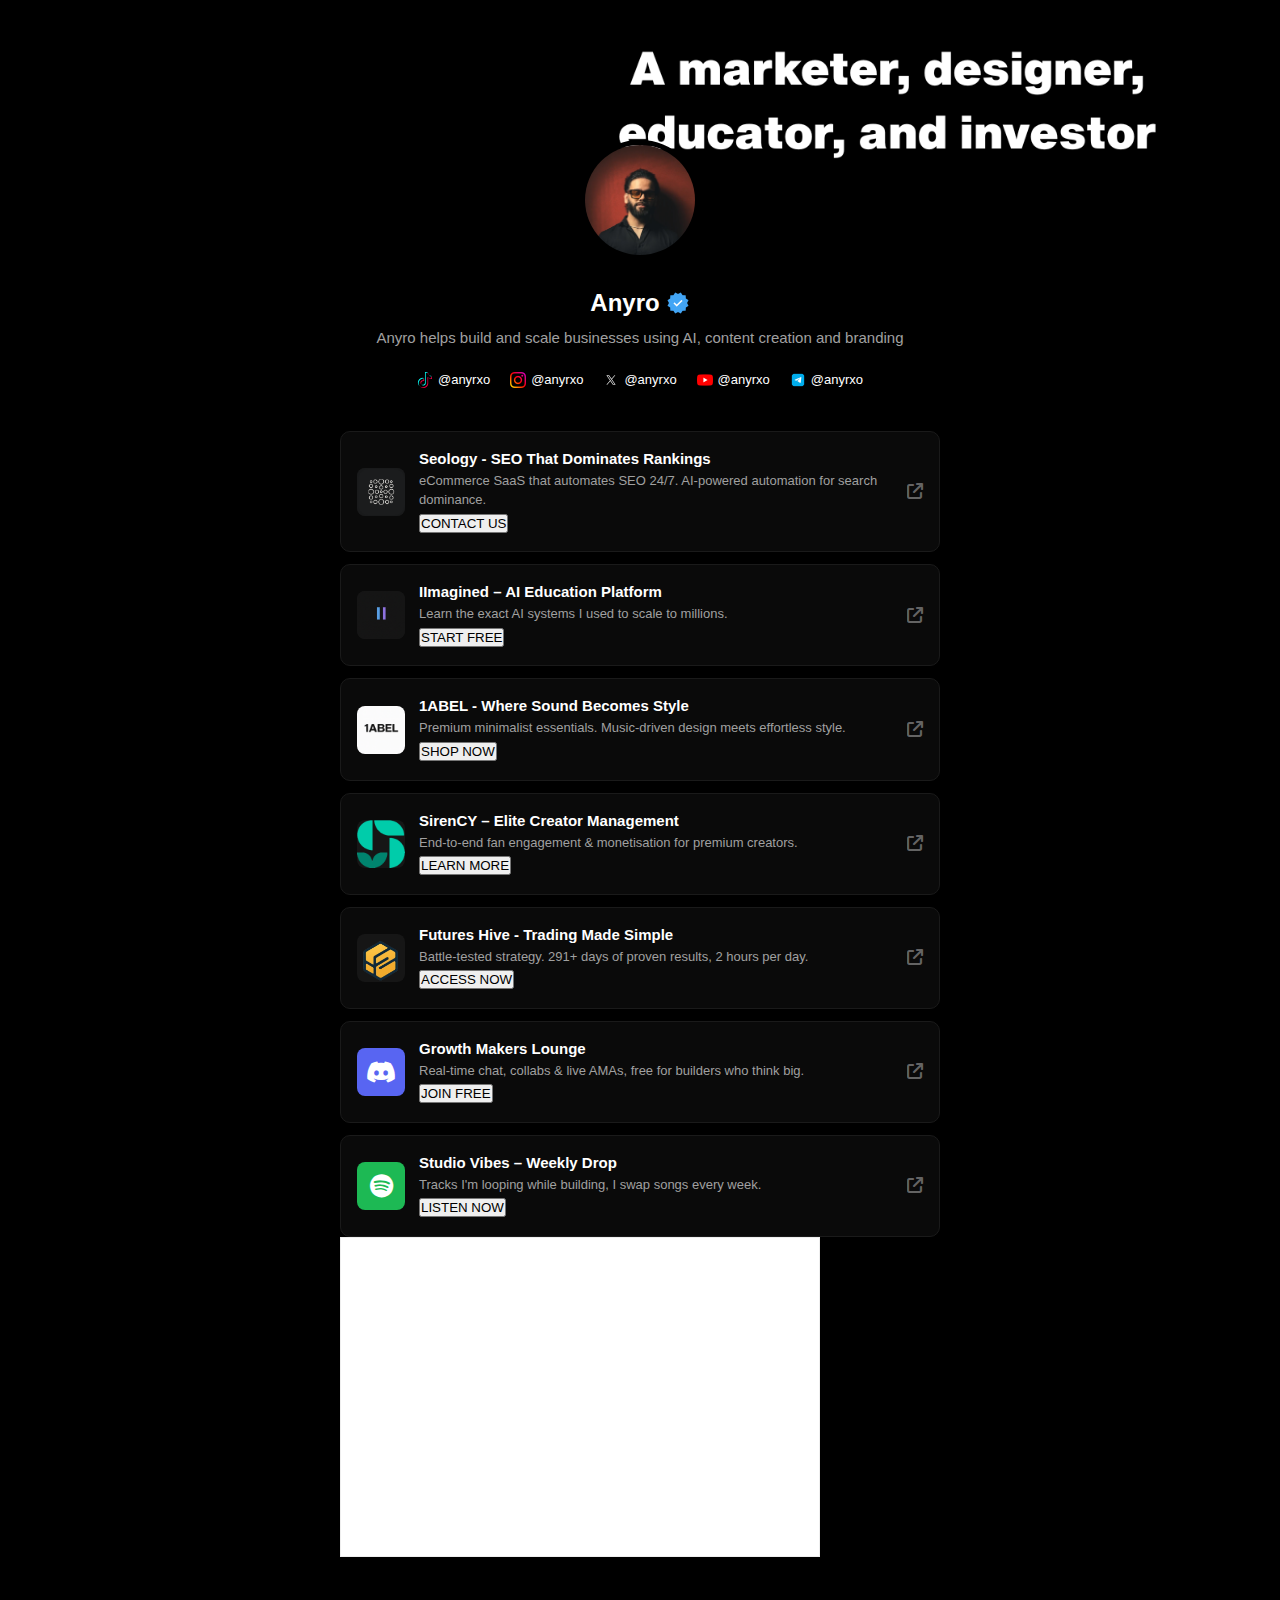
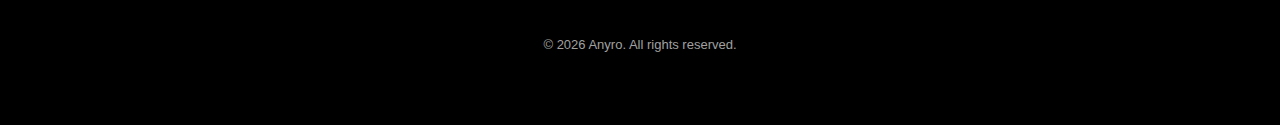
<file: index.html>
<!DOCTYPE html>
<html lang="en">
<head>
    <meta charset="UTF-8">
    <meta name="viewport" content="width=device-width, initial-scale=1.0">

    <!-- Primary Meta Tags -->
    <title>Anyro - AI Automation Expert, Digital Creator & Business Growth Specialist | 4,000+ Students</title>
    <meta name="title" content="Anyro - AI Automation Expert, Digital Creator & Business Growth Specialist | 4,000+ Students">
    <meta name="description" content="Anyro - Proven AI automation expert & entrepreneur with 4,000+ students. Anyro founded IImagined (AI education), Seology.ai (SEO automation), 1ABEL (clothing brand) & Futures Hive (trading). Real results, proven systems by Anyro.">
    <meta name="keywords" content="anyro, anyrxo, anyro ai, anyrxo automation, anyro expert, anyrxo creator, anyro seology, anyrxo iimagined, anyro 1abel, anyrxo futures hive, anyro sirency, AI automation expert, digital creator, IImagined founder, Seology AI founder, AI influencers, futures trading education, Instagram growth automation, digital products, business scaling, AI tools, content creation automation, SaaS founder, prop firm trading strategy, anyro portfolio, anyrxo business, anyro entrepreneur, anyrxo digital products">
    <meta name="author" content="Anyro">
    <meta name="subject" content="AI Automation, Digital Business, Entrepreneurship">
    <meta name="topic" content="AI Business Automation and Digital Entrepreneurship">
    <meta name="abstract" content="Anyro - Serial entrepreneur and AI automation expert. Anyro helps businesses scale through proven systems and automation strategies. Follow Anyro at @anyrxo.">
    <meta name="summary" content="Portfolio and business hub of Anyro - Anyro founded IImagined, Seology, 1ABEL, Futures Hive, and SirenCY. Learn about Anyro's AI automation expertise.">
    <meta name="Classification" content="Business, Technology, Education">
    <meta name="designer" content="Anyro">
    <meta name="reply-to" content="contact@anyrxo.com">
    <meta name="owner" content="Anyro">
    <meta name="url" content="https://anyrxo.com">
    <meta name="identifier-URL" content="https://anyrxo.com">
    <meta name="coverage" content="Worldwide">
    <meta name="distribution" content="Global">
    <meta name="rating" content="General">
    <meta name="target" content="Entrepreneurs, Digital Creators, Business Owners">
    <meta name="robots" content="index, follow, max-snippet:-1, max-image-preview:large, max-video-preview:-1">
    <meta name="language" content="English">
    <meta name="revisit-after" content="7 days">
    <meta name="googlebot" content="index, follow">
    <meta name="bingbot" content="index, follow">
    <meta name="rating" content="general">
    <meta name="referrer" content="no-referrer-when-downgrade">
    <meta name="geo.region" content="US">
    <meta name="geo.position" content="worldwide">
    <meta name="ICBM" content="worldwide">
    <meta name="HandheldFriendly" content="True">
    <meta name="MobileOptimized" content="375">
    <meta name="apple-mobile-web-app-title" content="Anyro">
    <meta name="application-name" content="Anyro Portfolio">
    <meta name="msapplication-TileColor" content="#000000">
    <meta name="msapplication-config" content="browserconfig.xml">

    <!-- Open Graph / Facebook -->
    <meta property="og:type" content="profile">
    <meta property="og:url" content="https://anyrxo.com/">
    <meta property="og:title" content="Anyro (@anyrxo) - AI Automation Expert, Digital Creator & Business Growth Specialist">
    <meta property="og:description" content="Anyro - Proven AI automation expert with 4,000+ students. Anyro founded IImagined, Seology.ai, 1ABEL, Futures Hive & SirenCY. Real results, proven systems for business growth and AI automation by Anyro.">
    <meta property="og:image" content="https://anyrxo.com/logos/anyrxo.png">
    <meta property="og:image:width" content="1200">
    <meta property="og:image:height" content="630">
    <meta property="og:image:alt" content="Anyro (anyrxo) - AI Automation Expert and Serial Entrepreneur">
    <meta property="og:site_name" content="Anyro">
    <meta property="og:locale" content="en_US">
    <meta property="profile:username" content="anyrxo">
    <meta property="profile:first_name" content="Anyro">
    <meta property="og:see_also" content="https://iimagined.ai">
    <meta property="og:see_also" content="https://seology.ai">
    <meta property="og:see_also" content="https://1abel.com">
    <meta property="og:see_also" content="https://futureshive.com">
    <meta property="og:see_also" content="https://sirency.com">
    <meta property="og:updated_time" content="2025-11-14T00:00:00Z">
    <meta property="article:author" content="https://anyrxo.com">
    <meta property="article:published_time" content="2025-01-01T00:00:00Z">
    <meta property="article:modified_time" content="2025-11-14T00:00:00Z">

    <!-- Twitter -->
    <meta property="twitter:card" content="summary_large_image">
    <meta property="twitter:url" content="https://anyrxo.com/">
    <meta property="twitter:title" content="Anyro (@anyrxo) - AI Automation Expert & Digital Creator">
    <meta property="twitter:description" content="Anyro - Serial entrepreneur with 4,000+ students. Anyro founded IImagined, Seology.ai, 1ABEL, Futures Hive & SirenCY. Teaching AI automation, digital business scaling, and content creation.">
    <meta property="twitter:image" content="https://anyrxo.com/logos/anyrxo.png">
    <meta property="twitter:image:alt" content="Anyro (anyrxo) - AI Automation Expert and Entrepreneur">
    <meta name="twitter:creator" content="@anyrxo">
    <meta name="twitter:site" content="@anyrxo">
    <meta name="twitter:domain" content="anyrxo.com">
    <meta name="twitter:label1" content="Founded">
    <meta name="twitter:data1" content="5 Successful Businesses">
    <meta name="twitter:label2" content="Students">
    <meta name="twitter:data2" content="4,000+">

    <!-- Canonical URL -->
    <link rel="canonical" href="https://anyrxo.com/">

    <!-- Alternate Languages (if expanding internationally) -->
    <link rel="alternate" hreflang="en" href="https://anyrxo.com/">
    <link rel="alternate" hreflang="x-default" href="https://anyrxo.com/">

    <!-- RSS Feed -->
    <link rel="alternate" type="application/rss+xml" title="Anyro RSS Feed" href="https://anyrxo.substack.com/feed">

    <!-- DNS Prefetch for Performance -->
    <link rel="dns-prefetch" href="//cdnjs.cloudflare.com">
    <link rel="preconnect" href="https://cdnjs.cloudflare.com" crossorigin>
    <link rel="dns-prefetch" href="//substackapi.com">
    <link rel="preconnect" href="https://substackapi.com" crossorigin>
    <link rel="dns-prefetch" href="//www.googletagmanager.com">
    <link rel="preconnect" href="https://www.googletagmanager.com" crossorigin>

    <!-- Preload Critical Resources -->
    <link rel="preload" href="style.css" as="style">
    <link rel="preload" href="https://cdnjs.cloudflare.com/ajax/libs/font-awesome/6.4.0/css/all.min.css" as="style">
    <link rel="preload" href="logos/anyrxo.png" as="image" type="image/png">
    <link rel="preload" href="logos/Banner.png" as="image" type="image/png">

    <!-- Mobile Optimization -->
    <meta name="theme-color" content="#000000">
    <meta name="apple-mobile-web-app-capable" content="yes">
    <meta name="apple-mobile-web-app-status-bar-style" content="black-translucent">
    <meta name="mobile-web-app-capable" content="yes">
    <link rel="manifest" href="manifest.json">

    <!-- Favicon -->
    <link rel="icon" type="image/png" href="logos/anyrxo.png">
    <link rel="apple-touch-icon" href="logos/anyrxo.png">
    <link rel="shortcut icon" href="logos/anyrxo.png">

    <!-- Humans.txt -->
    <link rel="author" href="humans.txt">

    <!-- Stylesheets -->
    <link rel="stylesheet" href="style.css">
    <link rel="stylesheet" href="https://cdnjs.cloudflare.com/ajax/libs/font-awesome/6.4.0/css/all.min.css">

    <!-- Google Analytics -->
    <script async src="https://www.googletagmanager.com/gtag/js?id=G-22J2M0JEQW"></script>
    <script>
      window.dataLayer = window.dataLayer || [];
      function gtag(){dataLayer.push(arguments);}
      gtag('js', new Date());
      gtag('config', 'G-22J2M0JEQW');
    </script>

    <!-- Microsoft Clarity -->
    <script type="text/javascript">
        (function(c,l,a,r,i,t,y){
            c[a]=c[a]||function(){(c[a].q=c[a].q||[]).push(arguments)};
            t=l.createElement(r);t.async=1;t.src="https://www.clarity.ms/tag/"+i;
            y=l.getElementsByTagName(r)[0];y.parentNode.insertBefore(t,y);
        })(window, document, "clarity", "script", "u6hqpw16vl");
    </script>

    <!-- Google Search Console Verification -->
    <meta name="google-site-verification" content="Y5q8ggP-1-lRNvR7_kxRDwKgy5q0Qs68oalHm-F54m8">

    <!-- Bing Webmaster Tools Verification -->
    <meta name="msvalidate.01" content="2E0AF87F12B25D0C69371B48B40364DA">

    <!-- Yandex Verification -->
    <meta name="yandex-verification" content="YOUR_YANDEX_VERIFICATION_CODE_HERE">

    <!-- Pinterest Verification -->
    <meta name="p:domain_verify" content="YOUR_PINTEREST_VERIFICATION_CODE_HERE">

    <!-- Anti-Scraping Meta Tags -->
    <meta name="format-detection" content="telephone=no">

    <!-- Copyright Protection -->
    <meta name="copyright" content="© 2026 Anyro. All Rights Reserved.">
    <meta name="dcterms.rights" content="© 2026 Anyro. All Rights Reserved.">
    <meta name="dcterms.rightsHolder" content="Anyro">

    <!-- Content Security Policy -->
    <meta http-equiv="Content-Security-Policy" content="default-src 'self'; script-src 'self' 'unsafe-inline' https://cdnjs.cloudflare.com https://substackapi.com https://www.googletagmanager.com https://www.google-analytics.com; style-src 'self' 'unsafe-inline' https://cdnjs.cloudflare.com; img-src 'self' data: https:; font-src 'self' https://cdnjs.cloudflare.com; connect-src 'self' https://substackapi.com https://www.google-analytics.com https://www.googletagmanager.com; frame-src https://anyrxo.substack.com;">

    <!-- Additional Security Headers -->
    <meta http-equiv="X-Content-Type-Options" content="nosniff">
    <meta http-equiv="Permissions-Policy" content="interest-cohort=()">

    <!-- Structured Data / JSON-LD -->
    <script type="application/ld+json">
    {
      "@context": "https://schema.org",
      "@type": "Person",
      "name": "Anyro",
      "alternateName": "@anyrxo",
      "url": "https://anyrxo.com",
      "image": {
        "@type": "ImageObject",
        "url": "https://anyrxo.com/logos/anyrxo.png",
        "width": 400,
        "height": 400
      },
      "description": "Anyro - Proven AI automation expert, digital creator, and serial entrepreneur. Anyro founded and scaled 5 successful companies including IImagined (AI education with 4,000+ students), Seology.ai (SEO automation SaaS), 1ABEL (clothing brand), Futures Hive (trading education), and SirenCY (creator management). Anyro specializes in AI-powered business automation, content creation systems, and digital product scaling.",
      "jobTitle": ["Founder", "CEO", "AI Automation Expert", "Digital Creator"],
      "hasCredential": [
        {
          "@type": "EducationalOccupationalCredential",
          "credentialCategory": "Professional Experience",
          "description": "Founded and scaled 5 successful businesses teaching 4,000+ students"
        }
      ],
      "knowsAbout": [
        "AI Automation",
        "Digital Marketing",
        "Content Creation",
        "Futures Trading",
        "SEO Automation",
        "Business Scaling",
        "AI Influencer Creation",
        "Instagram Marketing",
        "SaaS Development",
        "E-commerce",
        "Creator Economy",
        "Digital Products"
      ],
      "sameAs": [
        "https://tiktok.com/@anyrxo",
        "https://instagram.com/@anyrxo",
        "https://x.com/@anyrxo",
        "https://youtube.com/@anyrxo",
        "https://t.me/anyrxo",
        "https://t.me/iimagined",
        "https://discord.gg/ychmBgGCPa",
        "https://anyrxo.substack.com",
        "https://iimagined.ai",
        "https://seology.ai"
      ],
      "interactionStatistic": [
        {
          "@type": "InteractionCounter",
          "interactionType": "https://schema.org/FollowAction",
          "userInteractionCount": 4000,
          "description": "Total students and community members across all platforms"
        }
      ],
      "alumniOf": {
        "@type": "EducationalOrganization",
        "name": "Self-taught Entrepreneur"
      },
      "owns": [
        {
          "@type": "Organization",
          "name": "IImagined",
          "url": "https://iimagined.ai",
          "description": "AI education platform teaching automation, content creation, and digital business to 4,000+ students",
          "foundingDate": "2023",
          "numberOfEmployees": {
            "@type": "QuantitativeValue",
            "value": "4000+",
            "description": "Active students"
          }
        },
        {
          "@type": "Organization",
          "name": "Seology",
          "url": "https://seology.ai",
          "description": "AI-powered SEO automation platform helping businesses dominate search rankings and scale with intelligent automation",
          "category": "SaaS"
        },
        {
          "@type": "Organization",
          "name": "1ABEL",
          "url": "https://1abel.com",
          "description": "Premium minimalist clothing brand where sound becomes style",
          "category": "Fashion & E-commerce"
        },
        {
          "@type": "Organization",
          "name": "Futures Hive",
          "url": "https://futureshive.com",
          "description": "Futures trading education platform with 291+ days of proven results, teaching prop firm strategies",
          "category": "Financial Education"
        },
        {
          "@type": "Organization",
          "name": "SirenCY",
          "url": "https://sirency.com",
          "description": "Elite creator management and monetization platform for premium content creators",
          "category": "Creator Economy"
        }
      ],
      "audience": {
        "@type": "Audience",
        "audienceType": "Entrepreneurs, Digital Creators, Business Owners seeking AI automation and growth strategies"
      }
    }
    </script>

    <script type="application/ld+json">
    {
      "@context": "https://schema.org",
      "@type": "ProfilePage",
      "dateCreated": "2025-01-01",
      "dateModified": "2025-11-06",
      "mainEntity": {
        "@type": "Person",
        "name": "Anyro",
        "description": "Anyro helps build and scale businesses through AI automation, content creation, and strategic growth. Follow Anyro for proven systems.",
        "image": "https://anyrxo.com/logos/anyrxo.png"
      }
    }
    </script>

    <script type="application/ld+json">
    {
      "@context": "https://schema.org",
      "@type": "WebSite",
      "name": "Anyro",
      "url": "https://anyrxo.com",
      "description": "Official website of Anyro - AI automation expert and serial entrepreneur. Anyro teaches AI automation and business scaling.",
      "author": {
        "@type": "Person",
        "name": "Anyro"
      },
      "inLanguage": "en-US"
    }
    </script>

    <script type="application/ld+json">
    {
      "@context": "https://schema.org",
      "@type": "BreadcrumbList",
      "itemListElement": [
        {
          "@type": "ListItem",
          "position": 1,
          "name": "Home",
          "item": "https://anyrxo.com"
        }
      ]
    }
    </script>

    <!-- Organization Schema for Anyro Brand -->
    <script type="application/ld+json">
    {
      "@context": "https://schema.org",
      "@type": "Organization",
      "name": "Anyro",
      "alternateName": ["anyrxo", "Anyro AI", "Anyrxo Automation"],
      "url": "https://anyrxo.com",
      "logo": {
        "@type": "ImageObject",
        "url": "https://anyrxo.com/logos/anyrxo.png",
        "width": 400,
        "height": 400
      },
      "image": "https://anyrxo.com/logos/Banner.png",
      "description": "Anyro is a portfolio of successful AI automation businesses including IImagined, Seology, 1ABEL, Futures Hive, and SirenCY. Founded by serial entrepreneur Anyro, helping 4,000+ students and businesses scale through proven automation systems built by Anyro.",
      "founder": {
        "@type": "Person",
        "name": "Anyro",
        "alternateName": "@anyrxo"
      },
      "foundingDate": "2023",
      "slogan": "Building and scaling businesses through AI automation",
      "keywords": "anyro, anyrxo, AI automation, digital business, entrepreneurship, seology, iimagined, 1abel, futures hive, sirency",
      "sameAs": [
        "https://tiktok.com/@anyrxo",
        "https://instagram.com/@anyrxo",
        "https://x.com/@anyrxo",
        "https://youtube.com/@anyrxo",
        "https://t.me/anyrxo",
        "https://t.me/iimagined",
        "https://discord.gg/ychmBgGCPa",
        "https://anyrxo.substack.com"
      ],
      "interactionStatistic": {
        "@type": "InteractionCounter",
        "interactionType": "https://schema.org/JoinAction",
        "userInteractionCount": 4000,
        "description": "Active community members and students"
      },
      "owns": [
        "https://iimagined.ai",
        "https://seology.ai",
        "https://1abel.com",
        "https://futureshive.com",
        "https://sirency.com"
      ],
      "knowsAbout": [
        "AI Automation",
        "Business Scaling",
        "Digital Marketing",
        "SEO Automation",
        "Content Creation",
        "E-commerce",
        "Trading Education",
        "Creator Economy"
      ],
      "aggregateRating": {
        "@type": "AggregateRating",
        "ratingValue": "4.9",
        "reviewCount": "4000",
        "bestRating": "5",
        "worstRating": "1"
      }
    }
    </script>

    <!-- Brand Schema -->
    <script type="application/ld+json">
    {
      "@context": "https://schema.org",
      "@type": "Brand",
      "name": "Anyro",
      "alternateName": ["anyrxo", "Anyro AI", "Anyrxo Portfolio"],
      "url": "https://anyrxo.com",
      "logo": "https://anyrxo.com/logos/anyrxo.png",
      "description": "Portfolio brand of AI automation expert and entrepreneur specializing in business scaling, digital products, and automation systems.",
      "slogan": "Anyro helps build and scale businesses using AI, content creation and branding"
    }
    </script>

    <!-- Product Schema: Seology -->
    <script type="application/ld+json">
    {
      "@context": "https://schema.org",
      "@type": "Product",
      "name": "Seology - AI-Powered SEO Platform",
      "brand": {
        "@type": "Brand",
        "name": "Anyro"
      },
      "description": "eCommerce SaaS that automates SEO 24/7. AI-powered automation platform built by Anyro (anyrxo) to dominate search rankings.",
      "url": "https://seology.ai",
      "image": "https://anyrxo.com/logos/seology.png",
      "offers": {
        "@type": "Offer",
        "availability": "https://schema.org/InStock",
        "url": "https://seology.ai"
      },
      "category": "SaaS, SEO Software",
      "keywords": "anyro seology, anyrxo seo, AI SEO, SEO automation, search rankings",
      "creator": {
        "@type": "Person",
        "name": "Anyro"
      }
    }
    </script>

    <!-- Product Schema: IImagined -->
    <script type="application/ld+json">
    {
      "@context": "https://schema.org",
      "@type": "Product",
      "name": "IImagined - AI Education Platform",
      "brand": {
        "@type": "Brand",
        "name": "Anyro"
      },
      "description": "AI education platform teaching automation, content creation, and digital business to 4,000+ students. Learn the exact systems Anyro (anyrxo) used to scale to millions.",
      "url": "https://iimagined.ai",
      "image": "https://anyrxo.com/logos/IImagined.png",
      "offers": {
        "@type": "Offer",
        "availability": "https://schema.org/InStock",
        "price": "0",
        "priceCurrency": "USD",
        "priceValidUntil": "2026-12-31",
        "url": "https://iimagined.ai"
      },
      "category": "Education, AI Training",
      "keywords": "anyro iimagined, anyrxo ai education, AI automation course, digital business training",
      "aggregateRating": {
        "@type": "AggregateRating",
        "ratingValue": "4.9",
        "reviewCount": "4000"
      },
      "creator": {
        "@type": "Person",
        "name": "Anyro"
      }
    }
    </script>

    <!-- Product Schema: 1ABEL -->
    <script type="application/ld+json">
    {
      "@context": "https://schema.org",
      "@type": "Product",
      "name": "1ABEL - Premium Minimalist Clothing",
      "brand": {
        "@type": "Brand",
        "name": "Anyro"
      },
      "description": "Premium minimalist clothing brand where sound becomes style. Music-driven design meets effortless style. Founded by Anyro (anyrxo).",
      "url": "https://1abel.com",
      "image": "https://anyrxo.com/logos/1abel.png",
      "offers": {
        "@type": "Offer",
        "availability": "https://schema.org/InStock",
        "url": "https://1abel.com"
      },
      "category": "Fashion, Clothing, E-commerce",
      "keywords": "anyro 1abel, anyrxo clothing, minimalist fashion, music fashion brand",
      "creator": {
        "@type": "Person",
        "name": "Anyro"
      }
    }
    </script>

    <!-- Product Schema: SirenCY -->
    <script type="application/ld+json">
    {
      "@context": "https://schema.org",
      "@type": "Product",
      "name": "SirenCY - Elite Creator Management",
      "brand": {
        "@type": "Brand",
        "name": "Anyro"
      },
      "description": "Elite creator management and monetization platform for premium content creators. End-to-end fan engagement solutions by Anyro (anyrxo).",
      "url": "https://sirency.com",
      "image": "https://anyrxo.com/logos/Sirency.png",
      "offers": {
        "@type": "Offer",
        "availability": "https://schema.org/InStock",
        "url": "https://sirency.com"
      },
      "category": "Creator Economy, SaaS",
      "keywords": "anyro sirency, anyrxo creator platform, creator management, content monetization",
      "creator": {
        "@type": "Person",
        "name": "Anyro"
      }
    }
    </script>

    <!-- Product Schema: Futures Hive -->
    <script type="application/ld+json">
    {
      "@context": "https://schema.org",
      "@type": "Product",
      "name": "Futures Hive - Trading Education",
      "brand": {
        "@type": "Brand",
        "name": "Anyro"
      },
      "description": "Futures trading education platform with 291+ days of proven results. Battle-tested strategy teaching prop firm trading in just 2 hours per day. Created by Anyro (anyrxo).",
      "url": "https://www.futureshive.com/",
      "image": "https://anyrxo.com/logos/futureshive.png",
      "offers": {
        "@type": "Offer",
        "availability": "https://schema.org/InStock",
        "url": "https://www.futureshive.com/"
      },
      "category": "Financial Education, Trading",
      "keywords": "anyro futures hive, anyrxo trading, futures trading education, prop firm strategy",
      "creator": {
        "@type": "Person",
        "name": "Anyro"
      }
    }
    </script>

    <!-- ItemList Schema for Products Portfolio -->
    <script type="application/ld+json">
    {
      "@context": "https://schema.org",
      "@type": "ItemList",
      "name": "Anyro Business Portfolio",
      "description": "Complete portfolio of businesses and products created by Anyro (anyrxo)",
      "numberOfItems": 5,
      "itemListElement": [
        {
          "@type": "ListItem",
          "position": 1,
          "name": "Seology",
          "url": "https://seology.ai",
          "description": "AI-powered SEO platform"
        },
        {
          "@type": "ListItem",
          "position": 2,
          "name": "IImagined",
          "url": "https://iimagined.ai",
          "description": "AI education platform with 4,000+ students"
        },
        {
          "@type": "ListItem",
          "position": 3,
          "name": "1ABEL",
          "url": "https://1abel.com",
          "description": "Premium minimalist clothing brand"
        },
        {
          "@type": "ListItem",
          "position": 4,
          "name": "SirenCY",
          "url": "https://sirency.com",
          "description": "Elite creator management platform"
        },
        {
          "@type": "ListItem",
          "position": 5,
          "name": "Futures Hive",
          "url": "https://www.futureshive.com/",
          "description": "Futures trading education platform"
        }
      ]
    }
    </script>

    <!-- FAQ Schema -->
    <script type="application/ld+json">
    {
      "@context": "https://schema.org",
      "@type": "FAQPage",
      "mainEntity": [
        {
          "@type": "Question",
          "name": "Who is Anyro?",
          "acceptedAnswer": {
            "@type": "Answer",
            "text": "Anyro is a serial entrepreneur and AI automation expert who has founded 5 successful businesses. Anyro created IImagined (AI education platform with 4,000+ students), Seology.ai (AI-powered SEO automation), 1ABEL (premium clothing brand), Futures Hive (trading education), and SirenCY (creator management platform). Anyro is known online as @anyrxo across social media platforms."
          }
        },
        {
          "@type": "Question",
          "name": "What is anyrxo?",
          "acceptedAnswer": {
            "@type": "Answer",
            "text": "Anyrxo is the online handle and brand name of Anyro, an AI automation expert and digital entrepreneur. You can find anyrxo on TikTok, Instagram, X (Twitter), YouTube, and Telegram @anyrxo, where he shares insights on AI automation, business scaling, and digital entrepreneurship."
          }
        },
        {
          "@type": "Question",
          "name": "What businesses has Anyro founded?",
          "acceptedAnswer": {
            "@type": "Answer",
            "text": "Anyro has founded 5 successful businesses: 1) IImagined - AI education platform teaching automation and digital business to 4,000+ students, 2) Seology.ai - eCommerce SaaS that automates SEO 24/7, 3) 1ABEL - Premium minimalist clothing brand, 4) Futures Hive - Futures trading education with 291+ days of proven results, and 5) SirenCY - Elite creator management and monetization platform."
          }
        },
        {
          "@type": "Question",
          "name": "What is Seology by Anyro?",
          "acceptedAnswer": {
            "@type": "Answer",
            "text": "Seology is an eCommerce SaaS created by Anyro (anyrxo) that automates SEO 24/7. It uses AI-powered automation to help businesses dominate search engine results and scale their organic traffic continuously."
          }
        },
        {
          "@type": "Question",
          "name": "What is IImagined?",
          "acceptedAnswer": {
            "@type": "Answer",
            "text": "IImagined is an AI education platform founded by Anyro that teaches automation, content creation, and digital business strategies to over 4,000 students. IImagined reveals the exact AI systems Anyro used to scale his businesses to millions in revenue. Anyro personally teaches these strategies to the IImagined community."
          }
        },
        {
          "@type": "Question",
          "name": "How can I learn from Anyro?",
          "acceptedAnswer": {
            "@type": "Answer",
            "text": "You can learn from Anyro through multiple channels: Join IImagined.ai where Anyro teaches comprehensive AI automation training (free to start), follow Anyro at @anyrxo on social media (TikTok, Instagram, X, YouTube, Telegram), join the free Growth Makers Lounge Discord community run by Anyro, or subscribe to Anyro's newsletter on Substack for regular insights on AI automation and business growth."
          }
        },
        {
          "@type": "Question",
          "name": "What is Anyro's expertise?",
          "acceptedAnswer": {
            "@type": "Answer",
            "text": "Anyro specializes in AI automation, digital marketing, content creation, SEO automation, business scaling, AI influencer creation, Instagram marketing, SaaS development, e-commerce, and the creator economy. Anyro's proven systems have helped build multiple 6 and 7-figure businesses. Anyro has educated over 4,000 students through his platforms and continues to teach AI automation strategies."
          }
        },
        {
          "@type": "Question",
          "name": "Where can I find Anyro online?",
          "acceptedAnswer": {
            "@type": "Answer",
            "text": "You can find Anyro (anyrxo) across all major platforms using the handle @anyrxo: Official website anyrxo.com, TikTok @anyrxo, Instagram @anyrxo, X/Twitter @anyrxo, YouTube @anyrxo, Telegram @anyrxo, Substack newsletter anyrxo.substack.com. Join his communities: IImagined Telegram (t.me/iimagined) with thousands of students, and free Growth Makers Lounge Discord (discord.gg/ychmBgGCPa)."
          }
        },
        {
          "@type": "Question",
          "name": "How do I join Anyro's community?",
          "acceptedAnswer": {
            "@type": "Answer",
            "text": "Join Anyro's thriving communities: IImagined Telegram community (t.me/iimagined) with 4,000+ students learning AI automation and digital business, Growth Makers Lounge Discord (discord.gg/ychmBgGCPa) - a free community for builders with live AMAs and collaborations, or follow @anyrxo on all social platforms (TikTok, Instagram, X, YouTube, Telegram) for daily insights."
          }
        },
        {
          "@type": "Question",
          "name": "What social media platforms is Anyro on?",
          "acceptedAnswer": {
            "@type": "Answer",
            "text": "Anyro is active on all major platforms under the handle @anyrxo: TikTok (@anyrxo) for short-form AI automation tips, Instagram (@anyrxo) for business insights and visual content, X/Twitter (@anyrxo) for real-time updates, YouTube (@anyrxo) for in-depth tutorials, Telegram (@anyrxo and t.me/iimagined community), Discord (Growth Makers Lounge), and Substack for newsletters."
          }
        }
      ]
    }
    </script>

    <!-- WebPage Schema with Enhanced Details -->
    <script type="application/ld+json">
    {
      "@context": "https://schema.org",
      "@type": "WebPage",
      "name": "Anyro - AI Automation Expert & Entrepreneur Portfolio",
      "url": "https://anyrxo.com",
      "description": "Official portfolio of Anyro (anyrxo) - AI automation expert, serial entrepreneur, and founder of IImagined, Seology, 1ABEL, Futures Hive, and SirenCY.",
      "keywords": "anyro, anyrxo, anyro portfolio, anyrxo business, AI automation, digital entrepreneur",
      "inLanguage": "en-US",
      "isPartOf": {
        "@type": "WebSite",
        "name": "Anyro",
        "url": "https://anyrxo.com"
      },
      "about": {
        "@type": "Person",
        "name": "Anyro",
        "alternateName": "@anyrxo"
      },
      "primaryImageOfPage": {
        "@type": "ImageObject",
        "url": "https://anyrxo.com/logos/Banner.png",
        "width": 1200,
        "height": 630
      },
      "speakable": {
        "@type": "SpeakableSpecification",
        "cssSelector": [".name", ".tagline", ".link-content h3"]
      }
    }
    </script>

    <!-- Additional WebSite Schema with Search Action -->
    <script type="application/ld+json">
    {
      "@context": "https://schema.org",
      "@type": "WebSite",
      "name": "Anyro",
      "alternateName": ["anyrxo", "Anyro Portfolio", "Anyrxo.com"],
      "url": "https://anyrxo.com",
      "potentialAction": {
        "@type": "SearchAction",
        "target": {
          "@type": "EntryPoint",
          "urlTemplate": "https://anyrxo.com/?q={search_term_string}"
        },
        "query-input": "required name=search_term_string"
      }
    }
    </script>

    <!-- Social Media Profile Pages Schema -->
    <script type="application/ld+json">
    {
      "@context": "https://schema.org",
      "@type": "ProfilePage",
      "mainEntity": {
        "@type": "Person",
        "name": "Anyro",
        "alternateName": "@anyrxo",
        "identifier": "@anyrxo",
        "description": "AI Automation Expert and Entrepreneur - Follow @anyrxo across all platforms for AI automation, business scaling, and digital entrepreneurship insights",
        "url": "https://anyrxo.com",
        "sameAs": [
          "https://tiktok.com/@anyrxo",
          "https://instagram.com/@anyrxo",
          "https://x.com/@anyrxo",
          "https://youtube.com/@anyrxo",
          "https://t.me/anyrxo",
          "https://t.me/iimagined",
          "https://discord.gg/ychmBgGCPa"
        ]
      }
    }
    </script>

    <!-- TikTok Profile -->
    <script type="application/ld+json">
    {
      "@context": "https://schema.org",
      "@type": "ProfilePage",
      "name": "@anyrxo on TikTok",
      "url": "https://tiktok.com/@anyrxo",
      "description": "Follow Anyro (@anyrxo) on TikTok for AI automation tips, business growth strategies, and digital entrepreneurship content",
      "mainEntity": {
        "@type": "Person",
        "name": "Anyro",
        "identifier": "@anyrxo"
      },
      "relatedLink": "https://anyrxo.com"
    }
    </script>

    <!-- Instagram Profile -->
    <script type="application/ld+json">
    {
      "@context": "https://schema.org",
      "@type": "ProfilePage",
      "name": "@anyrxo on Instagram",
      "url": "https://instagram.com/@anyrxo",
      "description": "Follow Anyro (@anyrxo) on Instagram for AI automation insights, business content, and behind-the-scenes of building 5 successful companies",
      "mainEntity": {
        "@type": "Person",
        "name": "Anyro",
        "identifier": "@anyrxo"
      },
      "relatedLink": "https://anyrxo.com"
    }
    </script>

    <!-- X (Twitter) Profile -->
    <script type="application/ld+json">
    {
      "@context": "https://schema.org",
      "@type": "ProfilePage",
      "name": "@anyrxo on X",
      "url": "https://x.com/@anyrxo",
      "description": "Follow Anyro (@anyrxo) on X for real-time updates on AI automation, SEO strategies, and digital business growth",
      "mainEntity": {
        "@type": "Person",
        "name": "Anyro",
        "identifier": "@anyrxo"
      },
      "relatedLink": "https://anyrxo.com"
    }
    </script>

    <!-- YouTube Profile -->
    <script type="application/ld+json">
    {
      "@context": "https://schema.org",
      "@type": "ProfilePage",
      "name": "@anyrxo on YouTube",
      "url": "https://youtube.com/@anyrxo",
      "description": "Subscribe to Anyro (@anyrxo) on YouTube for in-depth AI automation tutorials, business strategies, and educational content",
      "mainEntity": {
        "@type": "Person",
        "name": "Anyro",
        "identifier": "@anyrxo"
      },
      "relatedLink": "https://anyrxo.com"
    }
    </script>

    <!-- Telegram Personal -->
    <script type="application/ld+json">
    {
      "@context": "https://schema.org",
      "@type": "ProfilePage",
      "name": "@anyrxo on Telegram",
      "url": "https://t.me/anyrxo",
      "description": "Connect with Anyro (@anyrxo) on Telegram for direct communication and exclusive AI automation insights",
      "mainEntity": {
        "@type": "Person",
        "name": "Anyro",
        "identifier": "@anyrxo"
      },
      "relatedLink": "https://anyrxo.com"
    }
    </script>

    <!-- IImagined Telegram Community -->
    <script type="application/ld+json">
    {
      "@context": "https://schema.org",
      "@type": "ProfilePage",
      "name": "IImagined Community on Telegram",
      "url": "https://t.me/iimagined",
      "description": "Join the IImagined Telegram community - thousands of students learning AI automation, digital business, and content creation from Anyro (@anyrxo)",
      "mainEntity": {
        "@type": "Organization",
        "name": "IImagined Community",
        "founder": {
          "@type": "Person",
          "name": "Anyro",
          "identifier": "@anyrxo"
        },
        "numberOfEmployees": {
          "@type": "QuantitativeValue",
          "value": "4000+",
          "description": "Active community members"
        }
      },
      "relatedLink": ["https://anyrxo.com", "https://iimagined.ai"]
    }
    </script>

    <!-- Discord Community -->
    <script type="application/ld+json">
    {
      "@context": "https://schema.org",
      "@type": "ProfilePage",
      "name": "Growth Makers Lounge Discord",
      "url": "https://discord.gg/ychmBgGCPa",
      "description": "Join the Growth Makers Lounge Discord community by Anyro (@anyrxo) - free community for builders, entrepreneurs, and creators with live AMAs and collaborations",
      "mainEntity": {
        "@type": "Organization",
        "name": "Growth Makers Lounge",
        "founder": {
          "@type": "Person",
          "name": "Anyro",
          "identifier": "@anyrxo"
        }
      },
      "relatedLink": "https://anyrxo.com"
    }
    </script>

    <!-- Review Schema for Credibility -->
    <script type="application/ld+json">
    {
      "@context": "https://schema.org",
      "@type": "Review",
      "itemReviewed": {
        "@type": "Organization",
        "name": "Anyro Portfolio",
        "url": "https://anyrxo.com"
      },
      "reviewRating": {
        "@type": "Rating",
        "ratingValue": "4.9",
        "bestRating": "5",
        "worstRating": "1"
      },
      "author": {
        "@type": "Organization",
        "name": "IImagined Community"
      },
      "reviewBody": "Anyro's AI automation courses and business strategies have transformed how we approach digital business. The proven systems and methodologies deliver real, measurable results.",
      "publisher": {
        "@type": "Organization",
        "name": "Anyro"
      }
    }
    </script>

    <!-- Course Schema for IImagined AI Education -->
    <script type="application/ld+json">
    {
      "@context": "https://schema.org",
      "@type": "Course",
      "name": "IImagined AI Automation Masterclass",
      "description": "Comprehensive AI automation and digital business course teaching proven systems to scale businesses. Learn the exact strategies Anyro used to build 5 successful companies and teach 4,000+ students.",
      "provider": {
        "@type": "Organization",
        "name": "IImagined",
        "url": "https://iimagined.ai",
        "sameAs": "https://t.me/iimagined"
      },
      "instructor": {
        "@type": "Person",
        "name": "Anyro",
        "url": "https://anyrxo.com",
        "jobTitle": "AI Automation Expert & Serial Entrepreneur"
      },
      "educationalLevel": "Beginner to Advanced",
      "teaches": [
        "AI Automation",
        "Content Creation Systems",
        "Digital Business Scaling",
        "Instagram Growth Automation",
        "SEO Automation",
        "AI Influencer Creation",
        "Digital Product Development",
        "SaaS Business Models"
      ],
      "numberOfCredits": 4000,
      "aggregateRating": {
        "@type": "AggregateRating",
        "ratingValue": "4.9",
        "reviewCount": "4000",
        "bestRating": "5"
      },
      "offers": {
        "@type": "Offer",
        "category": "Education",
        "price": "0",
        "priceCurrency": "USD",
        "availability": "https://schema.org/InStock",
        "url": "https://iimagined.ai",
        "validFrom": "2023-01-01"
      },
      "hasCourseInstance": {
        "@type": "CourseInstance",
        "courseMode": "online",
        "courseWorkload": "PT20H"
      }
    }
    </script>

    <!-- EducationalOrganization Schema -->
    <script type="application/ld+json">
    {
      "@context": "https://schema.org",
      "@type": "EducationalOrganization",
      "name": "IImagined AI Education",
      "url": "https://iimagined.ai",
      "logo": "https://anyrxo.com/logos/IImagined.png",
      "description": "Leading AI automation education platform with 4,000+ students worldwide. Teaching AI-powered business automation, content creation, and digital entrepreneurship.",
      "founder": {
        "@type": "Person",
        "name": "Anyro",
        "url": "https://anyrxo.com"
      },
      "numberOfStudents": {
        "@type": "QuantitativeValue",
        "value": "4000"
      },
      "alumni": {
        "@type": "Person",
        "name": "4,000+ Successful Entrepreneurs"
      },
      "hasCredential": {
        "@type": "EducationalOccupationalCredential",
        "credentialCategory": "certificate",
        "name": "AI Automation Specialist"
      },
      "teaches": [
        "AI Automation",
        "Digital Marketing",
        "Content Creation",
        "Business Scaling",
        "SEO Automation"
      ],
      "aggregateRating": {
        "@type": "AggregateRating",
        "ratingValue": "4.9",
        "reviewCount": "4000"
      }
    }
    </script>

    <!-- Offer Schema for Seology -->
    <script type="application/ld+json">
    {
      "@context": "https://schema.org",
      "@type": "Offer",
      "itemOffered": {
        "@type": "Service",
        "name": "Seology - AI-Powered SEO Automation",
        "description": "Revolutionary AI-powered SEO platform delivering 385% average traffic increase with guaranteed #1 rankings",
        "provider": {
          "@type": "Organization",
          "name": "Seology",
          "founder": {
            "@type": "Person",
            "name": "Anyro"
          }
        },
        "areaServed": "Worldwide",
        "serviceType": "SEO Automation SaaS"
      },
      "url": "https://seology.ai",
      "availability": "https://schema.org/InStock",
      "eligibleRegion": "Worldwide",
      "priceSpecification": {
        "@type": "PriceSpecification",
        "priceCurrency": "USD"
      },
      "seller": {
        "@type": "Person",
        "name": "Anyro",
        "url": "https://anyrxo.com"
      }
    }
    </script>

    <!-- HowTo Schema for AI Automation -->
    <script type="application/ld+json">
    {
      "@context": "https://schema.org",
      "@type": "HowTo",
      "name": "How to Scale Your Business with AI Automation",
      "description": "Learn Anyro's proven methodology for scaling businesses using AI automation, content creation, and strategic growth systems",
      "totalTime": "PT20H",
      "estimatedCost": {
        "@type": "MonetaryAmount",
        "currency": "USD",
        "value": "0"
      },
      "tool": [
        {
          "@type": "HowToTool",
          "name": "AI Automation Tools"
        },
        {
          "@type": "HowToTool",
          "name": "Content Creation Systems"
        },
        {
          "@type": "HowToTool",
          "name": "SEO Automation Platform"
        }
      ],
      "step": [
        {
          "@type": "HowToStep",
          "position": 1,
          "name": "Join IImagined Community",
          "text": "Start your AI automation journey by joining the IImagined community with 4,000+ students",
          "url": "https://iimagined.ai"
        },
        {
          "@type": "HowToStep",
          "position": 2,
          "name": "Learn AI Automation Systems",
          "text": "Master AI-powered automation for content creation, marketing, and business operations"
        },
        {
          "@type": "HowToStep",
          "position": 3,
          "name": "Implement SEO Automation",
          "text": "Use Seology eCommerce SaaS to automate your SEO 24/7 with AI-powered automation"
        },
        {
          "@type": "HowToStep",
          "position": 4,
          "name": "Scale Your Business",
          "text": "Apply proven strategies to scale your digital business using AI automation"
        }
      ]
    }
    </script>

    <!-- Knowledge Graph Enhancement -->
    <script type="application/ld+json">
    {
      "@context": "https://schema.org",
      "@type": "Thing",
      "@id": "https://anyrxo.com/#anyro",
      "name": "Anyro",
      "alternateName": ["anyrxo", "Anyro AI", "Anyrxo Automation"],
      "description": "Serial entrepreneur and AI automation expert who founded 5 successful businesses including IImagined, Seology, 1ABEL, Futures Hive, and SirenCY. Teaching 4,000+ students worldwide.",
      "image": "https://anyrxo.com/logos/anyrxo.png",
      "url": "https://anyrxo.com",
      "mainEntityOfPage": "https://anyrxo.com",
      "subjectOf": [
        {
          "@type": "WebPage",
          "url": "https://iimagined.ai",
          "name": "IImagined - AI Education Platform"
        },
        {
          "@type": "WebPage",
          "url": "https://seology.ai",
          "name": "Seology - AI-Powered SEO"
        }
      ]
    }
    </script>

    <!-- SameAs Consolidation for Knowledge Graph -->
    <script type="application/ld+json">
    {
      "@context": "https://schema.org",
      "@type": "Person",
      "@id": "https://anyrxo.com/#person",
      "name": "Anyro",
      "givenName": "Anyro",
      "additionalName": "anyrxo",
      "url": "https://anyrxo.com",
      "sameAs": [
        "https://tiktok.com/@anyrxo",
        "https://instagram.com/@anyrxo",
        "https://x.com/@anyrxo",
        "https://youtube.com/@anyrxo",
        "https://t.me/anyrxo",
        "https://t.me/iimagined",
        "https://discord.gg/ychmBgGCPa",
        "https://anyrxo.substack.com",
        "https://iimagined.ai",
        "https://seology.ai",
        "https://1abel.com",
        "https://futureshive.com",
        "https://sirency.com"
      ],
      "hasOccupation": {
        "@type": "Occupation",
        "name": "AI Automation Expert & Serial Entrepreneur",
        "occupationalCategory": "15-1299.09",
        "skills": "AI Automation, Digital Marketing, SEO, Content Creation, Business Scaling, SaaS Development"
      }
    }
    </script>
</head>
<body>
    <!-- Banner Section -->
    <header class="banner" role="banner">
        <img src="logos/Banner.png" alt="Anyro - AI Automation Expert and Digital Creator Banner" id="banner-img" width="1200" height="400" loading="eager">
        <button class="share-btn" id="shareBtn" aria-label="Share this page">
            <i class="fas fa-share-nodes"></i>
        </button>
    </header>

    <main class="container" role="main">
        <!-- Profile Section -->
        <section class="profile" itemscope itemtype="https://schema.org/Person">
            <div class="avatar">
                <img src="logos/anyrxo.png" alt="Anyro - Founder of IImagined, Seology, 1ABEL and Futures Hive" id="profile-img" itemprop="image" width="200" height="200" loading="eager">
            </div>
            <h1 class="name" itemprop="name">
                Anyro <img src="logos/icons8-instagram-verification-badge-48.png" alt="Verified" class="verified-badge" title="Verified Creator" width="24" height="24" loading="eager">
            </h1>
            <p class="tagline" itemprop="description">Anyro helps build and scale businesses using AI, content creation and branding</p>

            <!-- Social Links -->
            <nav class="social-icons" aria-label="Social Media Links">
                <a href="https://tiktok.com/@anyrxo" target="_blank" rel="noopener noreferrer" class="social-icon" aria-label="Follow Anyro on TikTok" itemprop="sameAs">
                    <img src="logos/tik-tok.png" alt="TikTok Icon" class="social-icon-img" width="16" height="16"> @anyrxo
                </a>
                <a href="https://instagram.com/@anyrxo" target="_blank" rel="noopener noreferrer" class="social-icon" aria-label="Follow Anyro on Instagram" itemprop="sameAs">
                    <img src="logos/instagram(1).png" alt="Instagram Icon" class="social-icon-img" width="16" height="16"> @anyrxo
                </a>
                <a href="https://x.com/@anyrxo" target="_blank" rel="noopener noreferrer" class="social-icon" aria-label="Follow Anyro on X (Twitter)" itemprop="sameAs">
                    <img src="logos/twitter(1).png" alt="X (Twitter) Icon" class="social-icon-img" width="16" height="16"> @anyrxo
                </a>
                <a href="https://youtube.com/@anyrxo" target="_blank" rel="noopener noreferrer" class="social-icon" aria-label="Subscribe to Anyro on YouTube" itemprop="sameAs">
                    <img src="logos/youtube.png" alt="YouTube Icon" class="social-icon-img" width="16" height="16"> @anyrxo
                </a>
                <a href="https://t.me/anyrxo" target="_blank" rel="noopener noreferrer" class="social-icon" aria-label="Follow Anyro on Telegram" itemprop="sameAs">
                    <img src="logos/tglogo2.webp" alt="Telegram Icon" class="social-icon-img" width="16" height="16"> @anyrxo
                </a>
            </nav>
        </section>

        <!-- Links Section -->
        <section class="links" aria-label="Featured Projects and Services" itemscope itemtype="https://schema.org/ItemList">
            <!-- Seology -->
            <a href="https://seology.ai" target="_blank" rel="noopener noreferrer" class="link-card" aria-label="Visit Seology - AI-Powered SEO Platform" itemprop="itemListElement" itemscope itemtype="https://schema.org/Product">
                <meta itemprop="position" content="1">
                <meta itemprop="url" content="https://seology.ai">
                <div class="link-icon">
                    <img src="logos/seology.png" alt="Seology Logo - AI-Powered SEO Platform" class="icon-img" width="48" height="48" loading="lazy" itemprop="image">
                </div>
                <div class="link-content">
                    <h3 itemprop="name">Seology - SEO That Dominates Rankings</h3>
                    <p itemprop="description">eCommerce SaaS that automates SEO 24/7. AI-powered automation for search dominance.</p>
                    <button class="link-btn">CONTACT US</button>
                </div>
                <div class="link-arrow">
                    <i class="fas fa-arrow-up-right-from-square"></i>
                </div>
            </a>

            <!-- IImagined -->
            <a href="https://iimagined.ai" target="_blank" rel="noopener noreferrer" class="link-card" aria-label="Visit IImagined - AI Education Platform" itemprop="itemListElement" itemscope itemtype="https://schema.org/Product">
                <meta itemprop="position" content="2">
                <meta itemprop="url" content="https://iimagined.ai">
                <div class="link-icon">
                    <img src="logos/IImagined.png" alt="IImagined Logo - AI Education Platform Teaching Automation and Digital Business" class="icon-img" width="48" height="48" loading="lazy" itemprop="image">
                </div>
                <div class="link-content">
                    <h3 itemprop="name">IImagined – AI Education Platform</h3>
                    <p itemprop="description">Learn the exact AI systems I used to scale to millions.</p>
                    <button class="link-btn">START FREE</button>
                </div>
                <div class="link-arrow">
                    <i class="fas fa-arrow-up-right-from-square"></i>
                </div>
            </a>

            <!-- 1ABEL -->
            <a href="https://1abel.com" target="_blank" rel="noopener noreferrer" class="link-card" aria-label="Visit 1ABEL - Premium Minimalist Clothing Brand" itemprop="itemListElement" itemscope itemtype="https://schema.org/Product">
                <meta itemprop="position" content="3">
                <meta itemprop="url" content="https://1abel.com">
                <div class="link-icon">
                    <img src="logos/1abel.png" alt="1ABEL Logo - Premium Minimalist Clothing Brand" class="icon-img" width="48" height="48" loading="lazy" itemprop="image">
                </div>
                <div class="link-content">
                    <h3 itemprop="name">1ABEL - Where Sound Becomes Style</h3>
                    <p itemprop="description">Premium minimalist essentials. Music-driven design meets effortless style.</p>
                    <button class="link-btn">SHOP NOW</button>
                </div>
                <div class="link-arrow">
                    <i class="fas fa-arrow-up-right-from-square"></i>
                </div>
            </a>

            <!-- SirenCY -->
            <a href="https://sirency.com" target="_blank" rel="noopener noreferrer" class="link-card" aria-label="Visit SirenCY - Elite Creator Management and Monetization Platform" itemprop="itemListElement" itemscope itemtype="https://schema.org/Product">
                <meta itemprop="position" content="4">
                <meta itemprop="url" content="https://sirency.com">
                <div class="link-icon">
                    <img src="logos/Sirency.png" alt="SirenCY Logo - Elite Creator Management and Monetization Platform" class="icon-img" width="48" height="48" loading="lazy" itemprop="image">
                </div>
                <div class="link-content">
                    <h3 itemprop="name">SirenCY – Elite Creator Management</h3>
                    <p itemprop="description">End-to-end fan engagement & monetisation for premium creators.</p>
                    <button class="link-btn">LEARN MORE</button>
                </div>
                <div class="link-arrow">
                    <i class="fas fa-arrow-up-right-from-square"></i>
                </div>
            </a>

            <!-- Futures Hive -->
            <a href="https://www.futureshive.com/" target="_blank" rel="noopener noreferrer" class="link-card" aria-label="Visit Futures Hive - Futures Trading Education and Strategies" itemprop="itemListElement" itemscope itemtype="https://schema.org/Product">
                <meta itemprop="position" content="5">
                <meta itemprop="url" content="https://www.futureshive.com/">
                <div class="link-icon">
                    <img src="logos/futureshive.png" alt="Futures Hive Logo - Futures Trading Education and Prop Firm Strategies" class="icon-img" width="48" height="48" loading="lazy" itemprop="image">
                </div>
                <div class="link-content">
                    <h3 itemprop="name">Futures Hive - Trading Made Simple</h3>
                    <p itemprop="description">Battle-tested strategy. 291+ days of proven results, 2 hours per day.</p>
                    <button class="link-btn">ACCESS NOW</button>
                </div>
                <div class="link-arrow">
                    <i class="fas fa-arrow-up-right-from-square"></i>
                </div>
            </a>

            <!-- Growth Makers Lounge -->
            <a href="https://discord.gg/ychmBgGCPa" target="_blank" rel="noopener noreferrer" class="link-card" aria-label="Join Growth Makers Lounge Discord Community" itemprop="itemListElement" itemscope itemtype="https://schema.org/SocialMediaPosting">
                <meta itemprop="position" content="6">
                <meta itemprop="url" content="https://discord.gg/ychmBgGCPa">
                <div class="link-icon discord">
                    <i class="fab fa-discord" aria-hidden="true"></i>
                </div>
                <div class="link-content">
                    <h3 itemprop="headline">Growth Makers Lounge</h3>
                    <p itemprop="articleBody">Real-time chat, collabs & live AMAs, free for builders who think big.</p>
                    <button class="link-btn">JOIN FREE</button>
                </div>
                <div class="link-arrow">
                    <i class="fas fa-arrow-up-right-from-square"></i>
                </div>
            </a>

            <!-- Studio Vibes -->
            <a href="https://open.spotify.com/playlist/4NDEmyWy76GWzQR58CI0kf?pi=k70kAwUvSU2NA" target="_blank" rel="noopener noreferrer" class="link-card" aria-label="Listen to Studio Vibes Spotify Playlist" itemprop="itemListElement" itemscope itemtype="https://schema.org/MusicPlaylist">
                <meta itemprop="position" content="7">
                <meta itemprop="url" content="https://open.spotify.com/playlist/4NDEmyWy76GWzQR58CI0kf?pi=k70kAwUvSU2NA">
                <div class="link-icon spotify">
                    <i class="fab fa-spotify" aria-hidden="true"></i>
                </div>
                <div class="link-content">
                    <h3 itemprop="name">Studio Vibes – Weekly Drop</h3>
                    <p itemprop="description">Tracks I'm looping while building, I swap songs every week.</p>
                    <button class="link-btn">LISTEN NOW</button>
                </div>
                <div class="link-arrow">
                    <i class="fas fa-arrow-up-right-from-square"></i>
                </div>
            </a>
        </section>

        <!-- Newsletter Section -->
        <section class="newsletter" aria-label="Newsletter Signup">
            <iframe src="https://anyrxo.substack.com/embed" width="480" height="320" style="border:1px solid #EEE; background:white;" frameborder="0" scrolling="no" title="Subscribe to Anyro's Newsletter"></iframe>
        </section>

        <!-- Footer -->
        <footer class="footer" role="contentinfo">
            <p>© 2026 Anyro. All rights reserved.</p>
        </footer>
    </main>

    <script src="script.js"></script>
</body>
</html>
</file>
<file: style.css>
* {
    margin: 0;
    padding: 0;
    box-sizing: border-box;
}

:root {
    --bg-primary: #000000;
    --bg-card: #0a0a0a;
    --text-primary: #ffffff;
    --text-secondary: #a0a0a0;
    --border-color: #1a1a1a;
    --accent-color: #ffffff;
}

body {
    font-family: -apple-system, BlinkMacSystemFont, 'Segoe UI', Roboto, Oxygen, Ubuntu, Cantarell, sans-serif;
    line-height: 1.6;
    color: var(--text-primary);
    background-color: var(--bg-primary);
    min-height: 100vh;
}

/* Banner Section */
.banner {
    width: 100%;
    height: 200px;
    overflow: hidden;
    position: relative;
}

.banner img {
    width: 100%;
    height: 100%;
    object-fit: cover;
    display: block;
}

.container {
    max-width: 640px;
    margin: 0 auto;
    padding: 0 20px 40px;
    position: relative;
}

/* Profile Section */
.profile {
    text-align: center;
    margin-bottom: 40px;
    position: relative;
    margin-top: -60px;
}

.avatar {
    margin-bottom: 16px;
    position: relative;
    display: inline-block;
}

.avatar img {
    width: 120px;
    height: 120px;
    border-radius: 50%;
    object-fit: cover;
    border: 5px solid var(--bg-primary);
    background: var(--bg-primary);
}

.name {
    font-size: 24px;
    font-weight: 700;
    margin-bottom: 4px;
    display: flex;
    align-items: center;
    justify-content: center;
    gap: 6px;
}

.verified {
    display: inline-flex;
    align-items: center;
    justify-content: center;
    width: 20px;
    height: 20px;
    background: #d4a574;
    color: var(--bg-primary);
    border-radius: 50%;
    font-size: 12px;
    font-weight: 700;
}

.tagline {
    font-size: 15px;
    color: var(--text-secondary);
    margin-bottom: 20px;
}

/* Social Icons */
.social-icons {
    display: flex;
    justify-content: center;
    gap: 20px;
    flex-wrap: wrap;
    margin-top: 16px;
}

.social-icon {
    display: flex;
    align-items: center;
    gap: 5px;
    text-decoration: none;
    color: var(--text-primary);
    font-size: 13px;
    font-weight: 500;
    transition: color 0.2s ease;
}

.social-icon:hover {
    color: var(--text-secondary);
}

.social-icon i {
    font-size: 16px;
}

.social-icon-img {
    width: 16px;
    height: 16px;
    object-fit: contain;
}

/* Links Section */
.links {
    display: flex;
    flex-direction: column;
    gap: 12px;
}

.link-card {
    display: flex;
    align-items: center;
    gap: 14px;
    padding: 16px;
    background: var(--bg-card);
    border: 1px solid var(--border-color);
    border-radius: 10px;
    text-decoration: none;
    color: var(--text-primary);
    transition: all 0.3s ease;
    cursor: pointer;
}

.link-card:hover {
    border-color: #333333;
    transform: translateY(-2px);
}

.link-arrow {
    margin-left: auto;
    color: var(--text-secondary);
    font-size: 16px;
    flex-shrink: 0;
    opacity: 0.6;
}

.link-card:hover .link-arrow {
    opacity: 1;
}

.link-icon {
    flex-shrink: 0;
    width: 48px;
    height: 48px;
    display: flex;
    align-items: center;
    justify-content: center;
    border-radius: 8px;
    background: rgba(255, 255, 255, 0.05);
    color: var(--text-primary);
}

.link-icon.discord {
    background: #5865F2;
}

.link-icon.spotify {
    background: #1DB954;
}

.link-icon i {
    font-size: 24px;
}

.icon-text {
    font-size: 20px;
    font-weight: 700;
}

.icon-img {
    width: 100%;
    height: 100%;
    border-radius: 8px;
    object-fit: cover;
}

.link-content {
    flex: 1;
}

.link-content h3 {
    font-size: 15px;
    font-weight: 600;
    margin-bottom: 2px;
    line-height: 1.4;
}

.link-content p {
    font-size: 13px;
    color: var(--text-secondary);
    line-height: 1.5;
    margin: 0;
}

/* Footer */
.footer {
    margin-top: 40px;
    padding: 30px 0;
    text-align: center;
    color: var(--text-secondary);
    font-size: 13px;
}

/* Responsive */
@media (max-width: 768px) {
    .banner {
        height: 120px;
    }

    .container {
        padding: 0 12px 30px;
    }

    .profile {
        margin-top: -45px;
        margin-bottom: 30px;
    }

    .avatar img {
        width: 90px;
        height: 90px;
        border-width: 4px;
    }

    .name {
        font-size: 20px;
    }

    .tagline {
        font-size: 14px;
        margin-bottom: 16px;
    }

    .social-icons {
        gap: 16px;
        margin-top: 12px;
    }

    .social-icon {
        font-size: 12px;
    }

    .social-icon i {
        font-size: 14px;
    }

    .links {
        gap: 10px;
    }

    .link-card {
        padding: 14px 12px;
        gap: 12px;
        border-radius: 8px;
    }

    .link-icon {
        width: 44px;
        height: 44px;
    }

    .link-content h3 {
        font-size: 14px;
    }

    .link-content p {
        font-size: 12px;
    }

    .link-arrow {
        font-size: 14px;
    }

    .footer {
        margin-top: 30px;
        font-size: 12px;
    }
}

@media (max-width: 480px) {
    .banner {
        height: 100px;
    }

    .avatar img {
        width: 80px;
        height: 80px;
    }

    .profile {
        margin-top: -35px;
    }

    .name {
        font-size: 18px;
    }

    .verified {
        width: 18px;
        height: 18px;
        font-size: 10px;
    }

    .tagline {
        font-size: 13px;
    }

    .social-icons {
        gap: 14px;
    }

    .link-icon {
        width: 40px;
        height: 40px;
    }

    .link-content h3 {
        font-size: 13px;
    }
}
</file>
